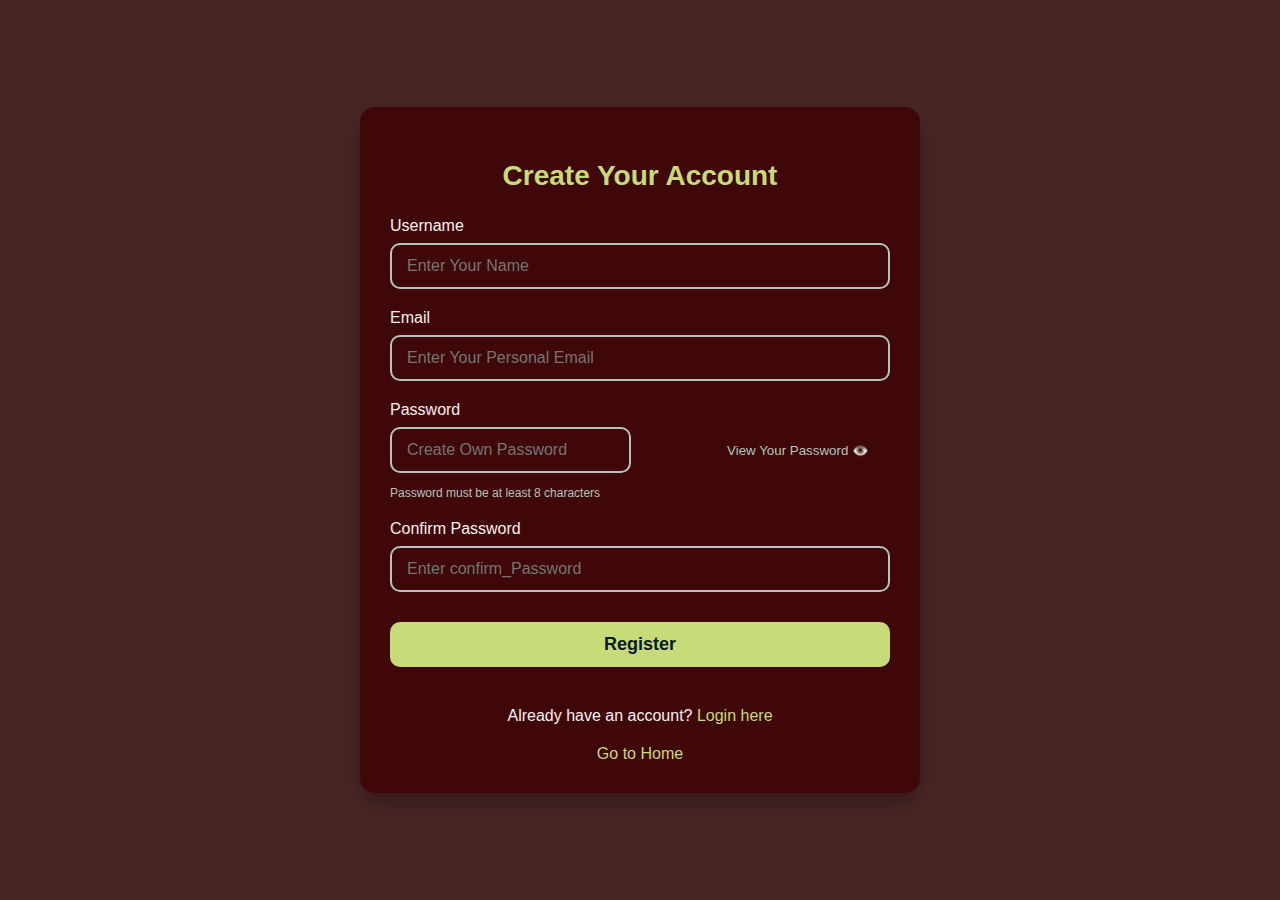
<file: register.html>
<!DOCTYPE html>
<html lang="en">
<head>
    <meta charset="UTF-8">
    <meta name="viewport" content="width=device-width, initial-scale=1.0">
    <title>Register - Global Music Official</title>
    <link rel="stylesheet" href="registerstyle.css">
</head>
<body>
    <div class="register-container">
        <h2>Create Your Account</h2>
        <form class="register-form" id="registerForm">
            <div class="form-group">
                <label for="username">Username</label>
                <input type="text" id="username" name="username" required placeholder="Enter Your Name">
            </div>
            
            <div class="form-group">
                <label for="email">Email</label>
                <input type="email" id="email" name="email" required placeholder="Enter Your Personal Email">
            </div>
            
            <div class="form-group">
                <label for="password">Password</label>
                <div class="password-wrapper">
                    <input type="password" id="password" name="password" required placeholder="Create Own Password">
                    <button type="button" class="password-toggle">View Your Password 👁️</button>
                </div>
                <div class="password-strength">Password must be at least 8 characters</div>
            </div>
            
            <div class="form-group">
                <label for="confirm_password">Confirm Password</label>
                <input type="password" id="confirm_password" name="confirm_password" required placeholder="Enter confirm_Password">
        
            </div>
            
            <button type="submit" class="submit-btn">Register</button>
            
            <div class="login-link">
                Already have an account? <a href="login.html">Login here</a>
            
            <div class="login-link">
                 <a href="index.html">Go to Home</a>
            </div>
            </div>
        </form>
    </div>
    <script src="register.js"></script>
</body>
</html>
</file>
<file: registerstyle.css>
/* Registration Page Styles */
body {
    font-family: "Poppins", sans-serif;
    background-color: #492626;
    color: #FFF;
    margin: 0;
    padding: 0;
    display: flex;
    justify-content: center;
    align-items: center;
    min-height: 100vh;
}

.register-container {
    width: 100%;
    max-width: 500px;
    background-color: #3f0707;
    padding: 30px;
    border-radius: 15px;
    box-shadow: 0 10px 25px rgba(0, 0, 0, 0.3);
    margin: 20px;
}

.register-container h2 {
    color: #c7db78;
    text-align: center;
    margin-bottom: 25px;
    font-size: 28px;
    font-weight: 700;
}

.register-form {
    display: flex;
    flex-direction: column;
    gap: 20px;
}

.form-group {
    display: flex;
    flex-direction: column;
    gap: 8px;
}

.form-group label {
    font-size: 16px;
    font-weight: 500;
    color: #f6f1f1;
}

.form-group input {
    padding: 12px 15px;
    border: 2px solid #b3c4c1;
    border-radius: 10px;
    background-color: transparent;
    color: #FFF;
    font-size: 16px;
    transition: all 0.3s ease;
}

.form-group input:focus {
    border-color: #c7db78;
    outline: none;
    box-shadow: 0 0 0 2px rgba(199, 219, 120, 0.3);
}

.password-strength {
    margin-top: 5px;
    font-size: 12px;
    color: #b3c4c1;
}

.submit-btn {
    padding: 12px;
    background-color: #c7db78;
    color: #081b29;
    border: none;
    border-radius: 10px;
    font-size: 18px;
    font-weight: 600;
    cursor: pointer;
    transition: all 0.3s ease;
    margin-top: 10px;
}

.submit-btn:hover {
    color: black;
    transform: translateY(-2px);
    
}

.login-link {
    text-align: center;
    margin-top: 20px;
    color: #f6f1f1;
}

.login-link a {
    color: #c7db78;
    text-decoration: none;
    font-weight: 500;
    transition: color 0.3s ease;
}

.login-link a:hover {
    color: #a8c45c;
    text-decoration: underline;
}

/* Password toggle visibility */
.password-wrapper {
    position: relative;
}

.password-toggle {
    position: absolute;
    right: 15px;
    top: 50%;
    transform: translateY(-50%);
    background: none;
    border: none;
    color: #b3c4c1;
    cursor: pointer;
}

/* Error messages */
.error-message {
    color: #ff6b6b;
    font-size: 14px;
    margin-top: 5px;
}

/* Responsive Design */
@media (max-width: 600px) {
    .register-container {
        padding: 20px;
        margin: 15px;
    }
    
    .register-container h2 {
        font-size: 24px;
    }
    
    .form-group input {
        padding: 10px 12px;
    }
    
    .submit-btn {
        padding: 10px;
        font-size: 16px;
    }
}

@media (max-width: 400px) {
    .register-container {
        padding: 15px;
    }
    
    .register-form {
        gap: 15px;
    }
}
</file>
